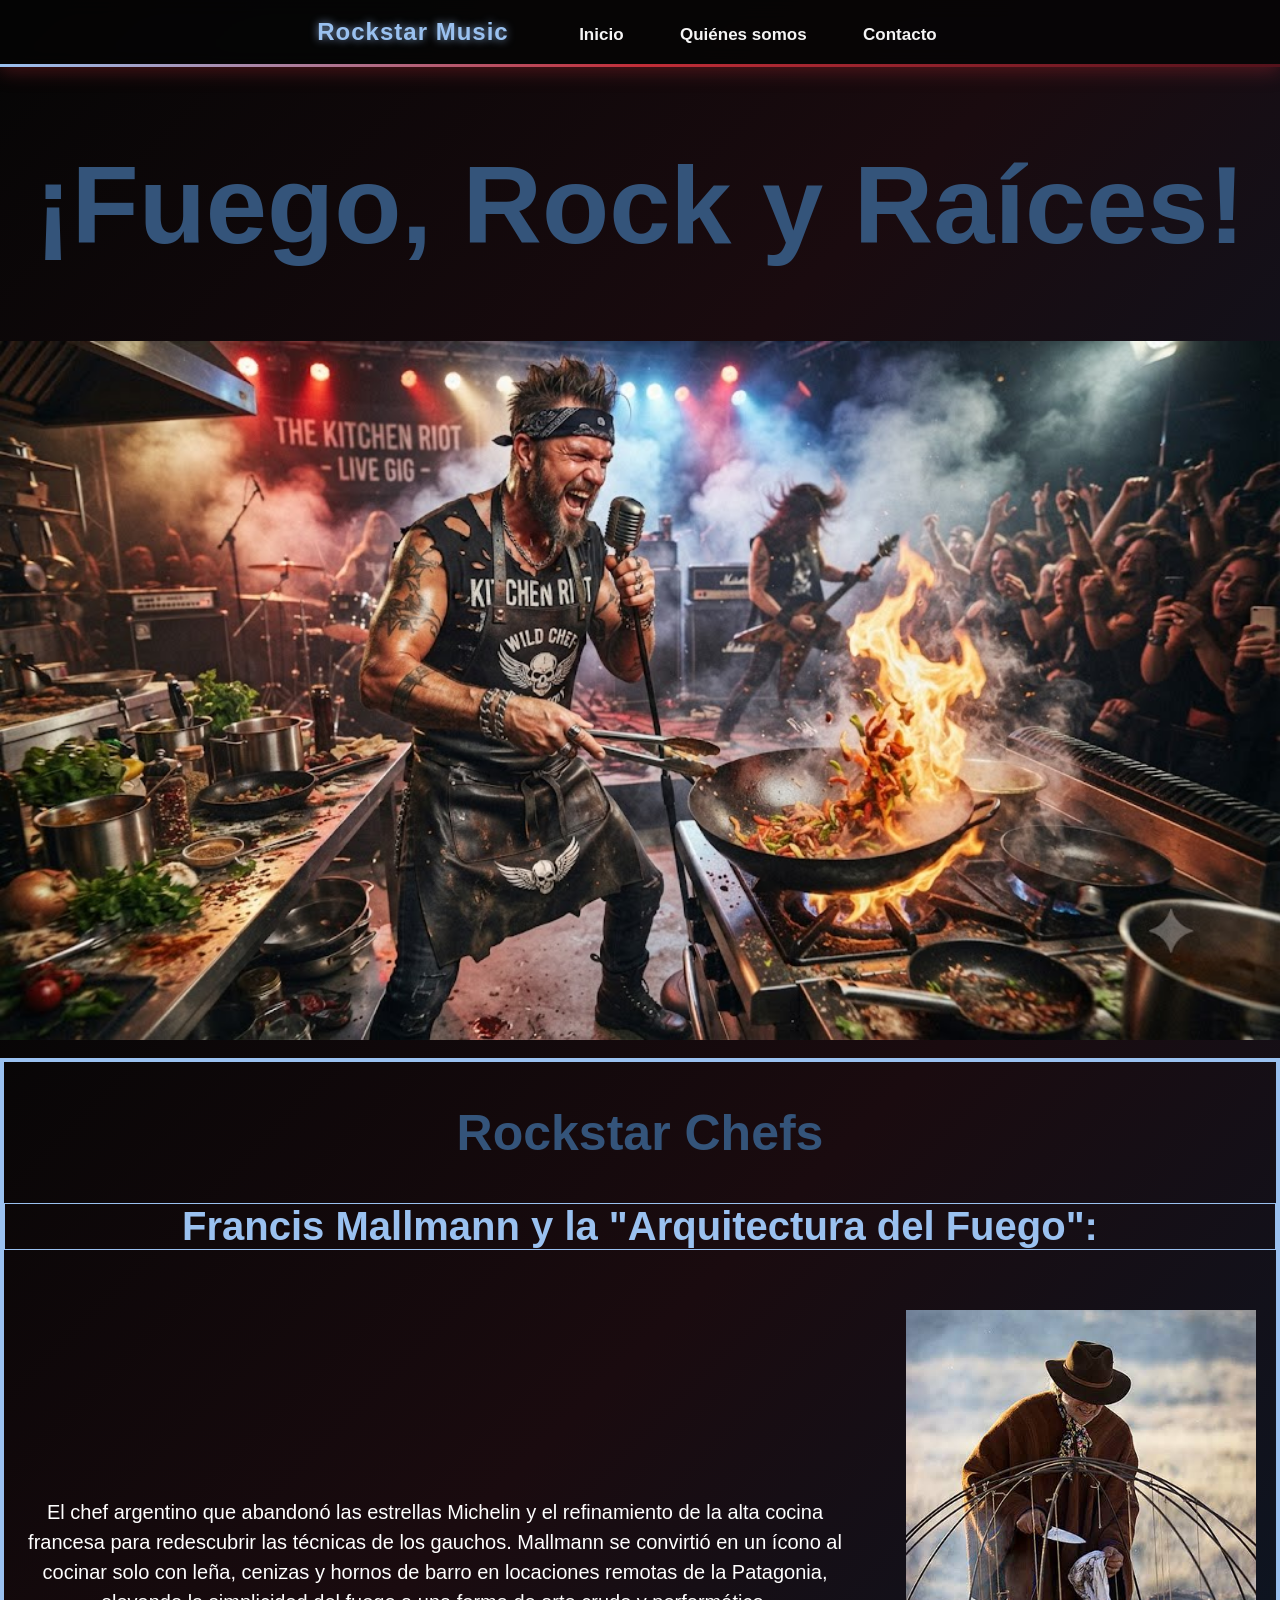
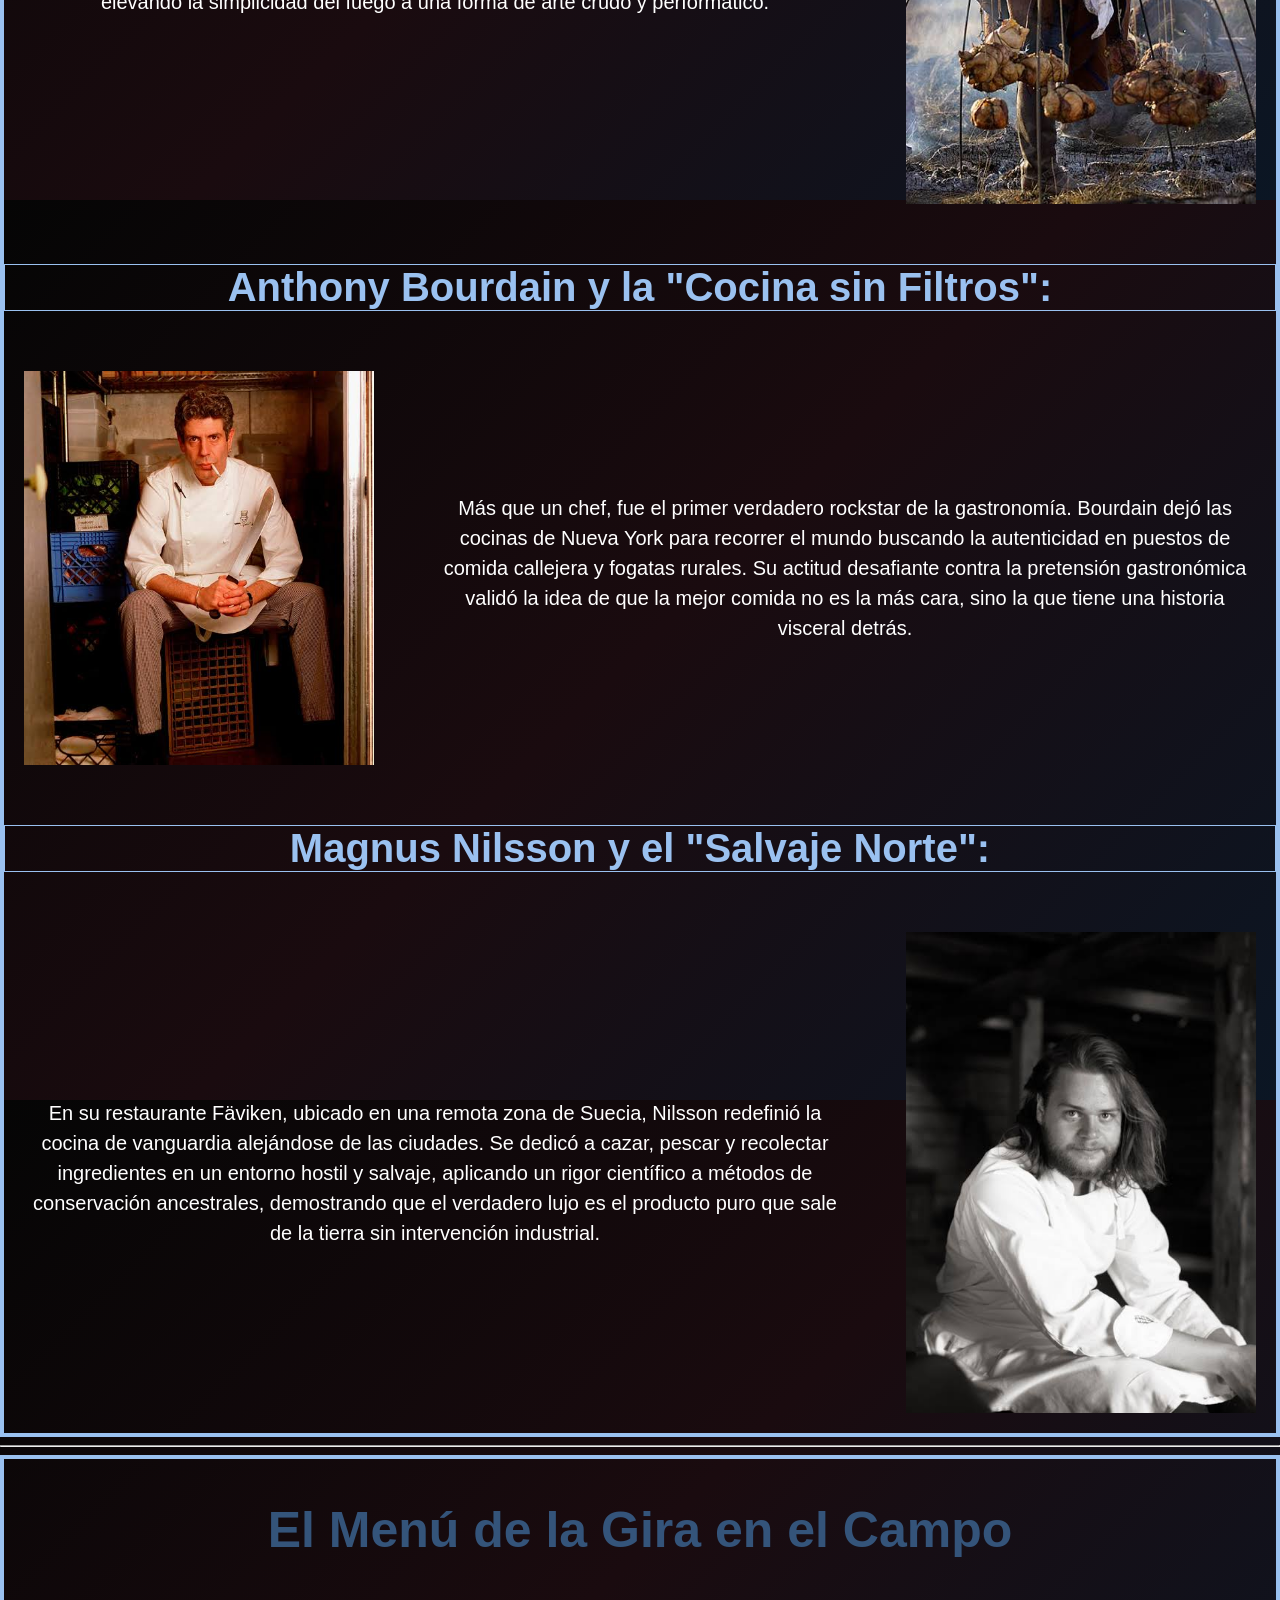
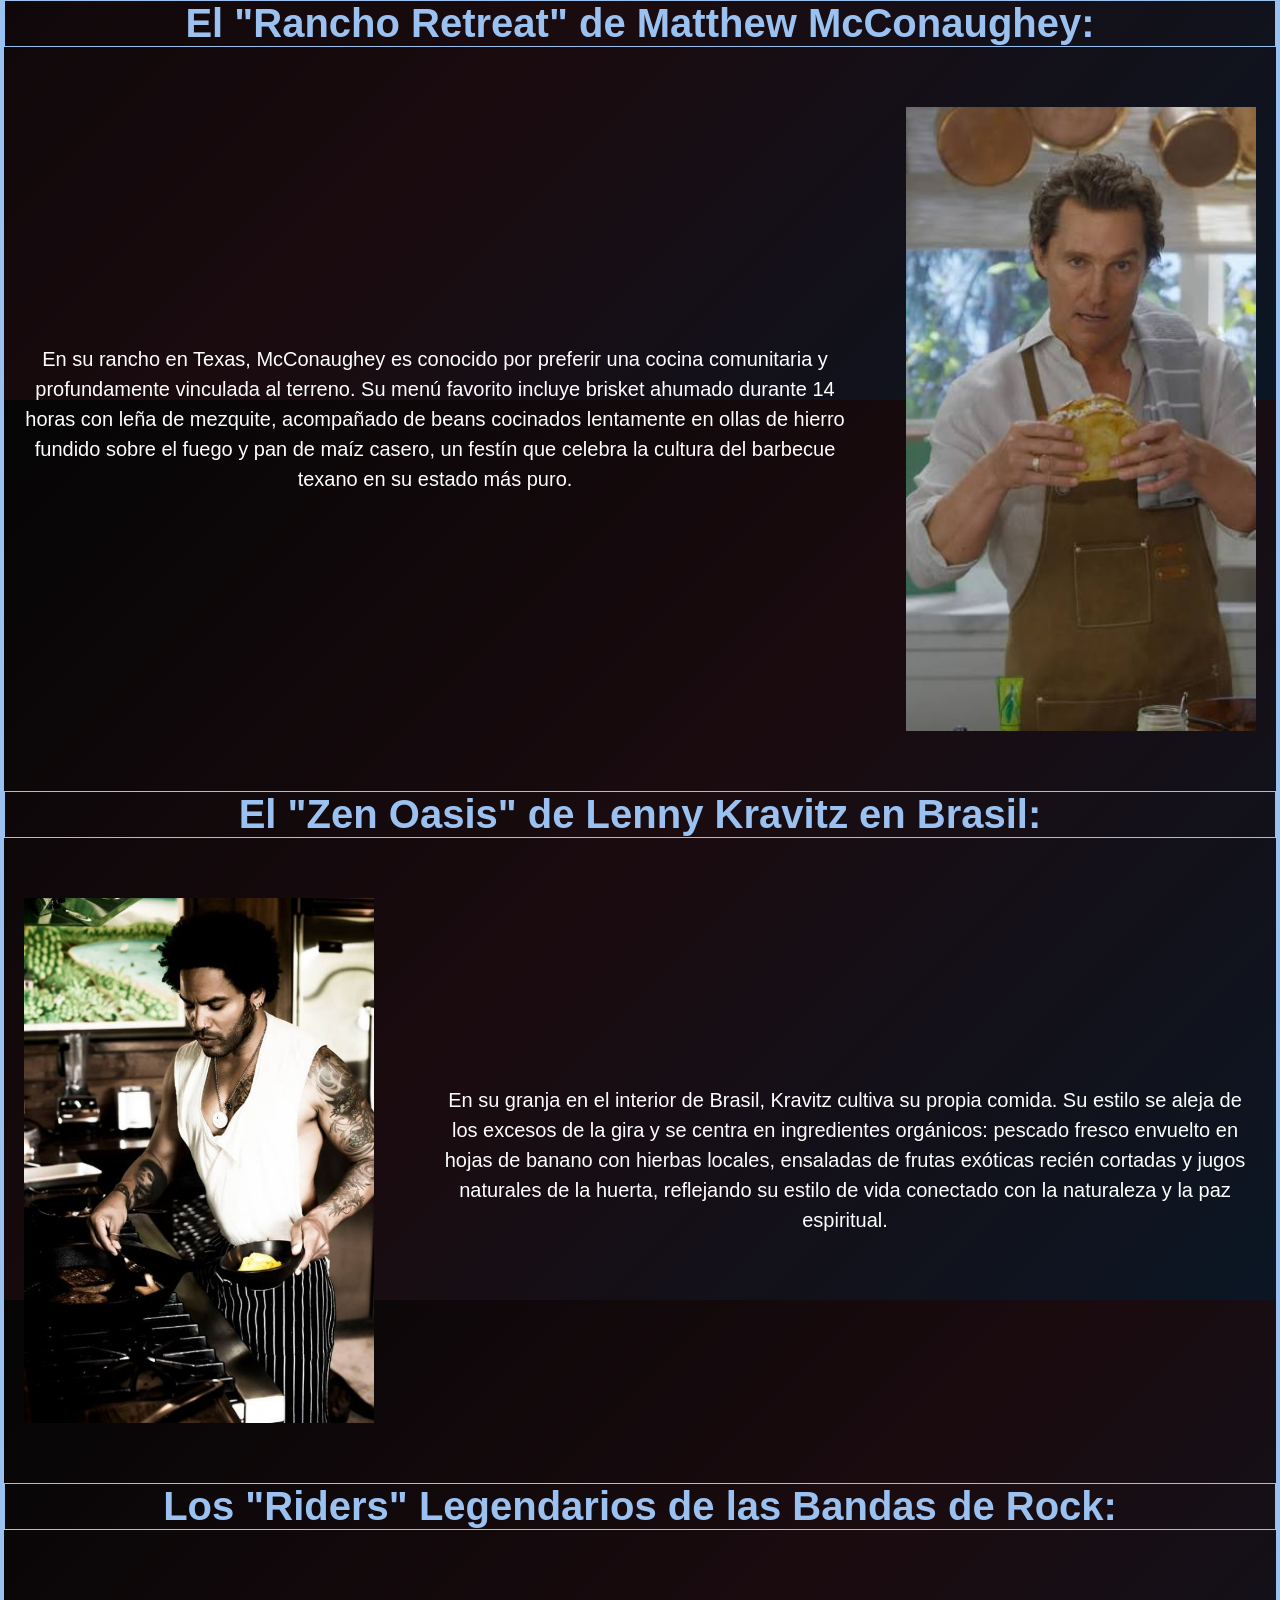
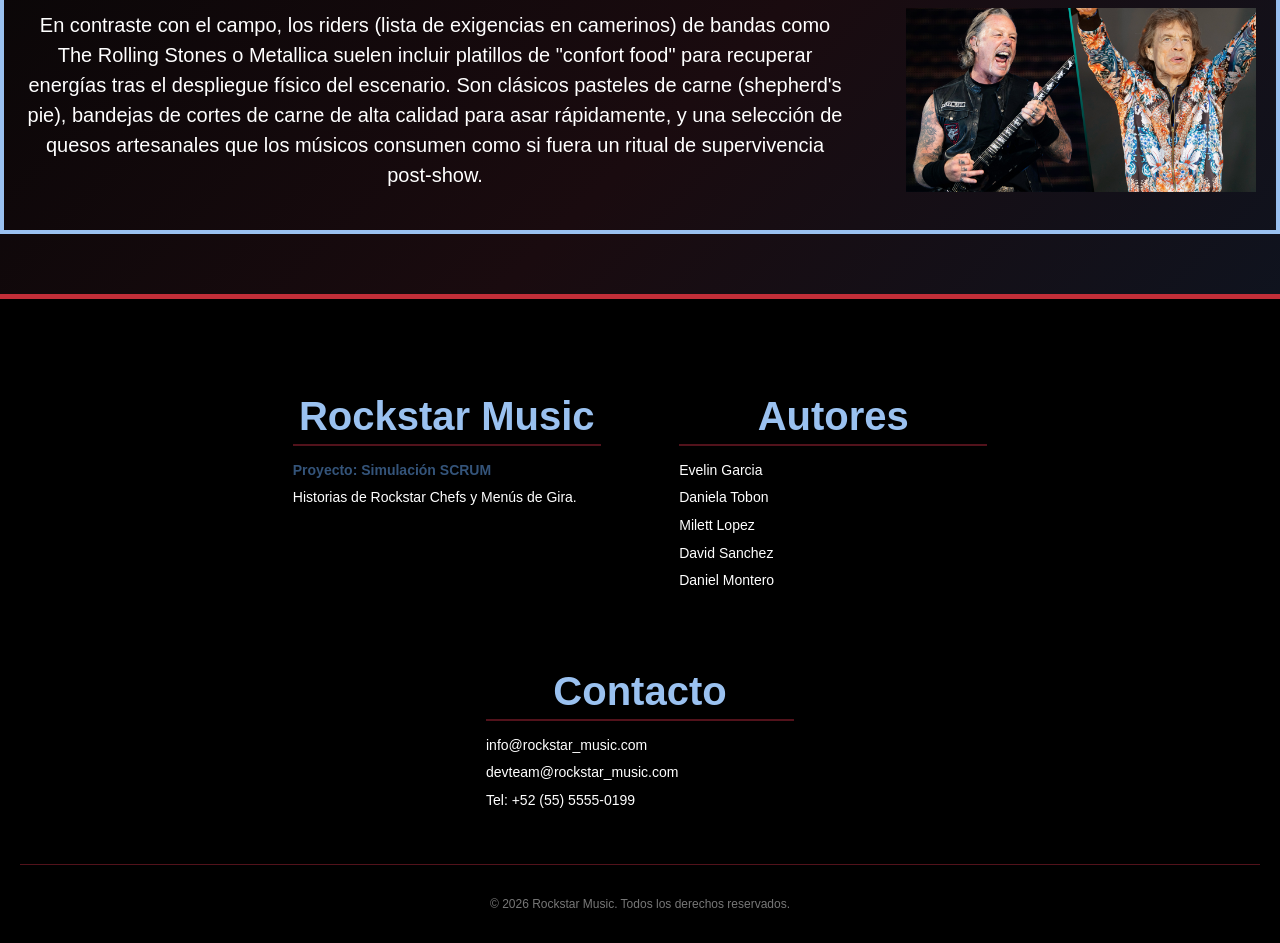
<file: index.html>
<!DOCTYPE html>
<html>

<head>
  <meta charset="utf-8">
  <meta name="viewport" content="width=device-width">
  <title>replit</title>
  <link rel="stylesheet" href="style.css">
</head>

<body>

  <nav>
    <span class="logo">Rockstar Music</span>
    <a href="index.html">Inicio</a>
    <a href="about.html">Quiénes somos</a>
    <a href="contact.html">Contacto</a>
  </nav>

  <main>
    <div class="portada">
      <h1>¡Fuego, Rock y Raíces!</h1>
      <img src="Pictures/Gemini-rock-cocina.jpg" class="imagen-portada">
    </div>
    
    <br>

    <section class="home">
      <div class="box">
        <h2>Rockstar Chefs</h2>
        <h3 class="name">Francis Mallmann y la "Arquitectura del Fuego":</h3>
        
        <div class="info">
          <div class="texto">  
            <p>El chef argentino que abandonó las estrellas Michelin y el refinamiento de la alta cocina francesa para redescubrir las técnicas de los gauchos. Mallmann se convirtió en un ícono al cocinar solo con leña, cenizas y hornos de barro en locaciones remotas de la Patagonia, elevando la simplicidad del fuego a una forma de arte crudo y performático.</p>
          </div>
          <img src="Pictures/Francis-Mallmann.jpg" class="imagen">
        </div>

        <h3 class="name">Anthony Bourdain y la "Cocina sin Filtros":</h3>
        
        <div class="info">
          <img src="Pictures/Anthony-Bourdain.jpg" class="imagen">
          <div class="texto">
            <p>Más que un chef, fue el primer verdadero rockstar de la gastronomía. Bourdain dejó las cocinas de Nueva York para recorrer el mundo buscando la autenticidad en puestos de comida callejera y fogatas rurales. Su actitud desafiante contra la pretensión gastronómica validó la idea de que la mejor comida no es la más cara, sino la que tiene una historia visceral detrás.</p>
          </div>
        </div>
    
        <h3 class="name">Magnus Nilsson y el "Salvaje Norte":</h3>
        
        <div class="info">
          <div class="texto">
            <p>En su restaurante Fäviken, ubicado en una remota zona de Suecia, Nilsson redefinió la cocina de vanguardia alejándose de las ciudades. Se dedicó a cazar, pescar y recolectar ingredientes en un entorno hostil y salvaje, aplicando un rigor científico a métodos de conservación ancestrales, demostrando que el verdadero lujo es el producto puro que sale de la tierra sin intervención industrial.</p>
          </div>
          <img src="Pictures/Magnus-Nilsson.jpg" class="imagen">
        </div>
      </div>
    </section>

    <hr>

    <section class="home">
      <div class="box">
        <h2>El Menú de la Gira en el Campo</h2>
        <h3 class="name">El "Rancho Retreat" de Matthew McConaughey:</h3>
        
        <div class="info">
          <div class="texto">  
            <p>En su rancho en Texas, McConaughey es conocido por preferir una cocina comunitaria y profundamente vinculada al terreno. Su menú favorito incluye brisket ahumado durante 14 horas con leña de mezquite, acompañado de beans cocinados lentamente en ollas de hierro fundido sobre el fuego y pan de maíz casero, un festín que celebra la cultura del barbecue texano en su estado más puro.</p>
          </div>
          <img src="Pictures/Matthew-McConaughey.jpg" class="imagen">
        </div>

        <h3 class="name">El "Zen Oasis" de Lenny Kravitz en Brasil:</h3>
        
        <div class="info">
          <img src="Pictures/Lenny-Kravitz.jpg" class="imagen">
          <div class="texto">
            <p>En su granja en el interior de Brasil, Kravitz cultiva su propia comida. Su estilo se aleja de los excesos de la gira y se centra en ingredientes orgánicos: pescado fresco envuelto en hojas de banano con hierbas locales, ensaladas de frutas exóticas recién cortadas y jugos naturales de la huerta, reflejando su estilo de vida conectado con la naturaleza y la paz espiritual.</p>
          </div>
        </div>
    
        <h3 class="name">Los "Riders" Legendarios de las Bandas de Rock:</h3>
        
        <div class="info">
          <div class="texto">
            <p>En contraste con el campo, los riders (lista de exigencias en camerinos) de bandas como The Rolling Stones o Metallica suelen incluir platillos de "confort food" para recuperar energías tras el despliegue físico del escenario. Son clásicos pasteles de carne (shepherd's pie), bandejas de cortes de carne de alta calidad para asar rápidamente, y una selección de quesos artesanales que los músicos consumen como si fuera un ritual de supervivencia post-show.</p>
          </div>
          <img src="Pictures/metallica-rolling.jpg" class="imagen">
        </div>
      </div>
    </section>
      
  </main>

  <footer class="pie-pagina">
    <div class="contenedor-footer">
      
      <div class="columna-footer">
        <h3>Rockstar Music</h3>
        <p class="proyecto-destacado">Proyecto: Simulación SCRUM</p>
        <p>Historias de Rockstar Chefs y Menús de Gira.</p>
      </div>

      <div class="columna-footer">
        <h3>Autores</h3>
        <p>Evelin Garcia</p> 
        <p>Daniela Tobon</p>
        <p>Milett Lopez</p>
        <p>David Sanchez</p>
        <p>Daniel Montero</p>
      </div>

      <div class="columna-footer">
        <h3>Contacto</h3>
        <p>info@rockstar_music.com</p>
        <p>devteam@rockstar_music.com</p>
        <p>Tel: +52 (55) 5555-0199</p>
      </div>

    </div>
    <div class="creditos-inferiores">
      <p>&copy; 2026 Rockstar Music. Todos los derechos reservados.</p>
    </div>
  </footer>

</body>

</html>
</file>
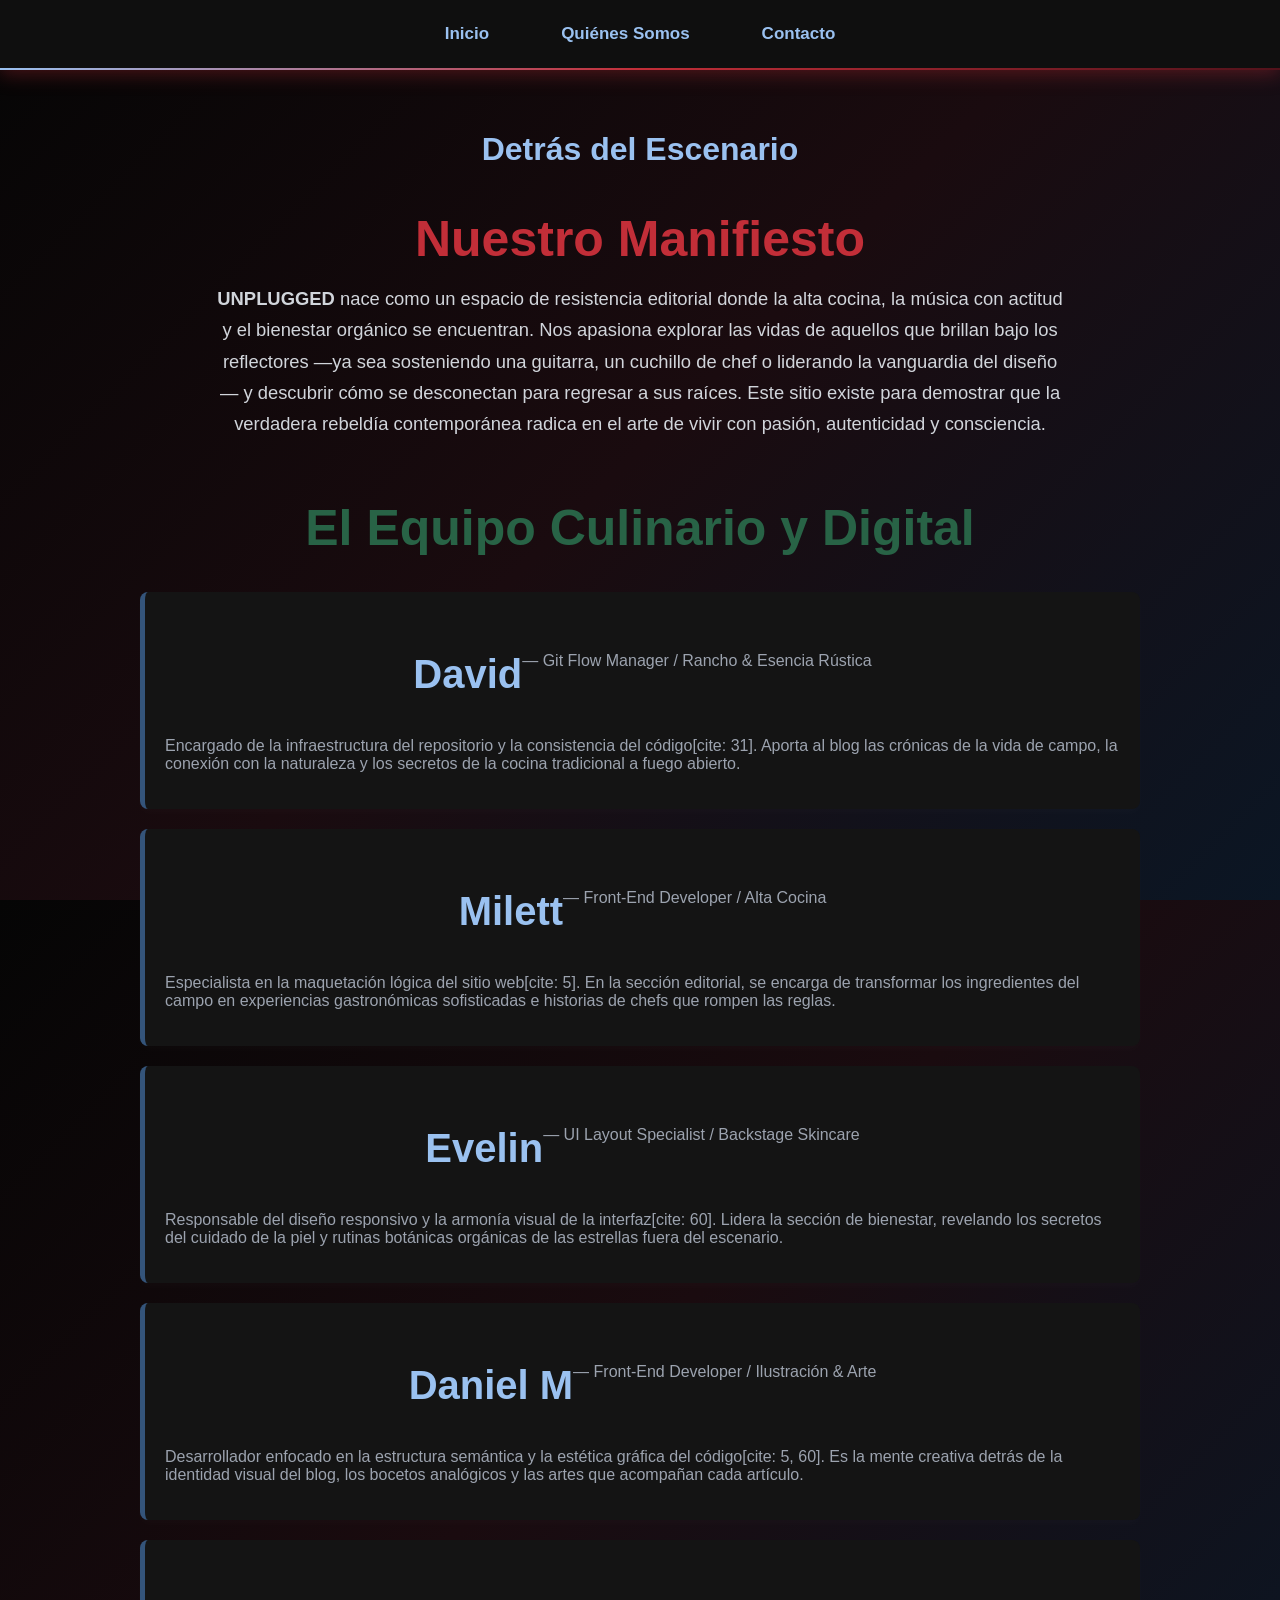
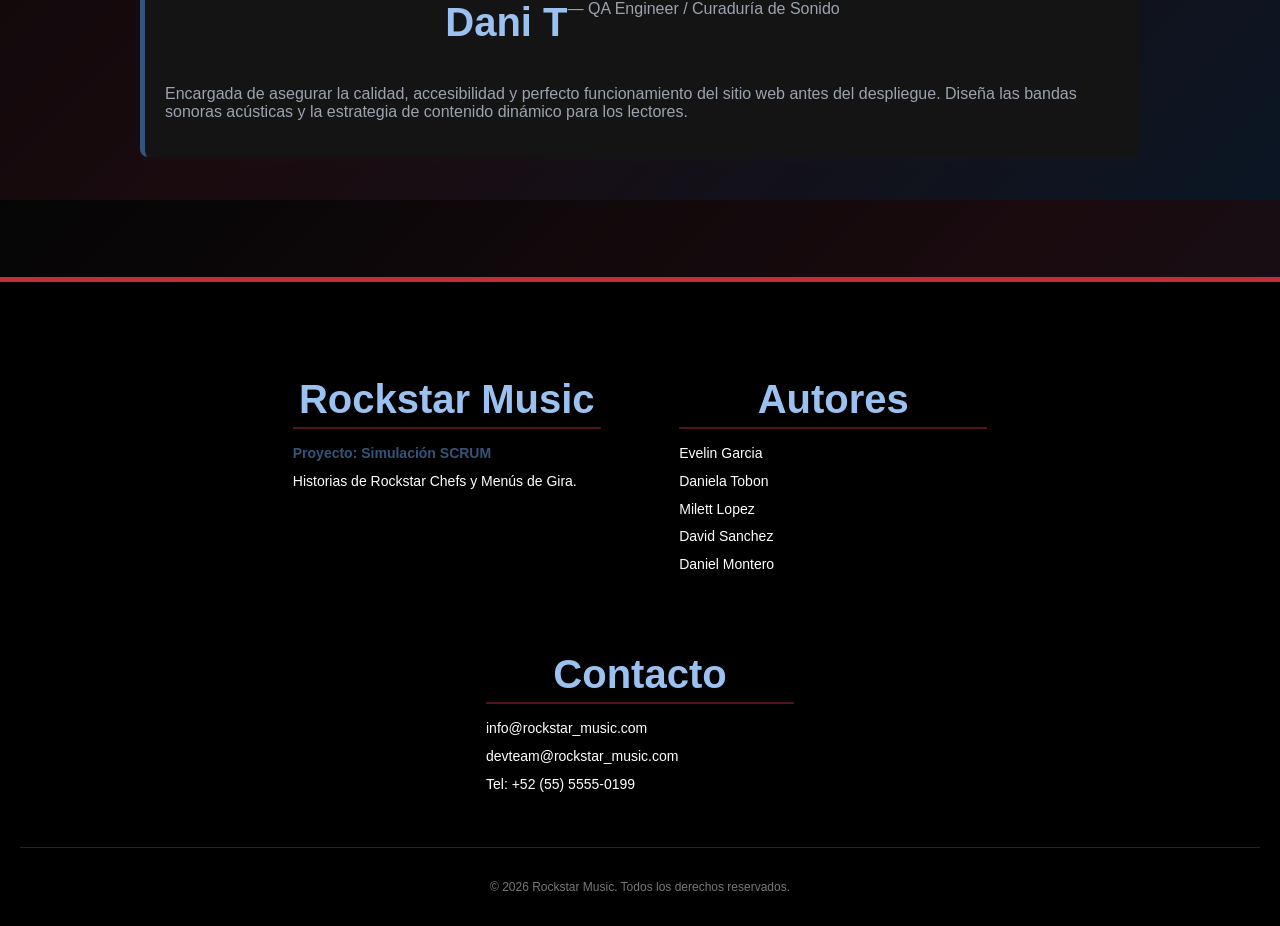
<file: about.html>
<!DOCTYPE html>
<html lang="es">
<head>
    <meta charset="UTF-8">
    <meta name="viewport" content="width=device-width, initial-scale=1.0">
    <title>Quiénes Somos | UNPLUGGED Blog</title>
    <link rel="stylesheet" href="style.css">
    <style>
        
        body {
            background-color: rgb(0, 0, 0); 
            color: rgb(245, 246, 248);     
            font-family: sans-serif;
            margin: 0;
            padding: 0;
        }

        .navbar {
            background-color: rgb(15, 15, 15) !important;
            display: flex;
            justify-content: center;
            gap: 20px;
            padding: 15px;
            position: sticky;
            top: 0;
            z-index: 1000;
            border-bottom: 2px solid rgb(82, 18, 27); 
        }

        .navbar a {
            color: rgb(154, 193, 240); 
            text-decoration: none;
            font-weight: bold;
        }

        
        .card-team {
            background-color: rgb(20, 20, 20); 
            padding: 20px; 
            border-radius: 8px; 
            border-left: 5px solid rgb(52, 84, 122);
            margin-bottom: 20px;
            box-shadow: 0 4px 10px rgba(255, 255, 255, 0.02);
        }

        .collaborator-link {
            color: rgb(154, 193, 240); 
            text-decoration: none;
            transition: color 0.2s ease;
        }

        .collaborator-link:hover {
            color: rgb(194, 46, 56); 
            text-decoration: underline;
        }

        footer {
            background-color: rgb(82, 18, 27); 
            color: rgb(245, 246, 248);
            text-align: center;
            padding: 20px;
            margin-top: 50px;
        }
    </style>
</head>
<body>

    <nav class="navbar">
        <a href="index.html">Inicio</a>
        <a href="about.html">Quiénes Somos</a>
        <a href="contact.html">Contacto</a>
    </nav>

    <main style="padding: 40px 20px; max-width: 1000px; margin: 0 auto;">
        
        <h1 style="text-align: center; margin-bottom: 40px; color: rgb(154, 193, 240);">Detrás del Escenario</h1>
        
        <section style="margin-bottom: 60px; text-align: center;">
            <h2 style="color: rgb(194, 46, 56); margin-bottom: 15px;">Nuestro Manifiesto</h2> <p style="font-size: 1.15rem; line-height: 1.7; max-width: 850px; margin: 0 auto; color: #d1d5db;">
                <strong>UNPLUGGED</strong> nace como un espacio de resistencia editorial donde la alta cocina, la música con actitud y el bienestar orgánico se encuentran. Nos apasiona explorar las vidas de aquellos que brillan bajo los reflectores —ya sea sosteniendo una guitarra, un cuchillo de chef o liderando la vanguardia del diseño— y descubrir cómo se desconectan para regresar a sus raíces. Este sitio existe para demostrar que la verdadera rebeldía contemporánea radica en el arte de vivir con pasión, autenticidad y consciencia.
            </p>
        </section>

        <section>
            <h2 style="text-align: center; margin-bottom: 35px; color: rgb(40, 99, 70);">El Equipo Culinario y Digital</h2> <div style="display: flex; flex-direction: column;">
                
                <article class="card-team">
                    <h3>
                        <a href="https://github.com/D-a-v-i-d-Vargas" target="_blank" class="collaborator-link">David</a> 
                        <span style="font-size: 1rem; font-weight: normal; color: #9ca3af;">— Git Flow Manager / Rancho & Esencia Rústica</span>
                    </h3>
                    <p style="color: #9ca3af;">Encargado de la infraestructura del repositorio y la consistencia del código[cite: 31]. Aporta al blog las crónicas de la vida de campo, la conexión con la naturaleza y los secretos de la cocina tradicional a fuego abierto.</p>
                </article>

                <article class="card-team">
                    <h3>
                        <a href="https://github.com/MilettLopez" target="_blank" class="collaborator-link">Milett</a> 
                        <span style="font-size: 1rem; font-weight: normal; color: #9ca3af;">— Front-End Developer / Alta Cocina</span>
                    </h3>
                    <p style="color: #9ca3af;">Especialista en la maquetación lógica del sitio web[cite: 5]. En la sección editorial, se encarga de transformar los ingredientes del campo en experiencias gastronómicas sofisticadas e historias de chefs que rompen las reglas.</p>
                </article>

                <article class="card-team">
                    <h3>
                        <a href="https://github.com/Evegr12" target="_blank" class="collaborator-link">Evelin</a> 
                        <span style="font-size: 1rem; font-weight: normal; color: #9ca3af;">— UI Layout Specialist / Backstage Skincare</span>
                    </h3>
                    <p style="color: #9ca3af;">Responsable del diseño responsivo y la armonía visual de la interfaz[cite: 60]. Lidera la sección de bienestar, revelando los secretos del cuidado de la piel y rutinas botánicas orgánicas de las estrellas fuera del escenario.</p>
                </article>

                <article class="card-team">
                    <h3>
                        <a href="https://github.com/Daniel-Mon-Fig" target="_blank" class="collaborator-link">Daniel M</a> 
                        <span style="font-size: 1rem; font-weight: normal; color: #9ca3af;">— Front-End Developer / Ilustración & Arte</span>
                    </h3>
                    <p style="color: #9ca3af;">Desarrollador enfocado en la estructura semántica y la estética gráfica del código[cite: 5, 60]. Es la mente creativa detrás de la identidad visual del blog, los bocetos analógicos y las artes que acompañan cada artículo.</p>
                </article>

                <article class="card-team">
                    <h3>
                        <a href="https://github.com/tobdany" target="_blank" class="collaborator-link">Dani T</a> 
                        <span style="font-size: 1rem; font-weight: normal; color: #9ca3af;">— QA Engineer / Curaduría de Sonido</span>
                    </h3>
                    <p style="color: #9ca3af;">Encargada de asegurar la calidad, accesibilidad y perfecto funcionamiento del sitio web antes del despliegue. Diseña las bandas sonoras acústicas y la estrategia de contenido dinámico para los lectores.</p>
                </article>

            </div>
        </section>

    </main>

    <footer class="pie-pagina">
        <div class="contenedor-footer">
          
          <div class="columna-footer">
            <h3>Rockstar Music</h3>
            <p class="proyecto-destacado">Proyecto: Simulación SCRUM</p>
            <p>Historias de Rockstar Chefs y Menús de Gira.</p>
          </div>
    
          <div class="columna-footer">
            <h3>Autores</h3>
            <p>Evelin Garcia</p>
            <p>Daniela Tobon</p>
            <p>Milett Lopez</p>
            <p>David Sanchez</p>
            <p>Daniel Montero</p>
          </div>
    
          <div class="columna-footer">
            <h3>Contacto</h3>
            <p>info@rockstar_music.com</p>
            <p>devteam@rockstar_music.com</p>
            <p>Tel: +52 (55) 5555-0199</p>
          </div>
    
        </div>
        
        <div class="creditos-inferiores">
          <p>&copy; 2026 Rockstar Music. Todos los derechos reservados.</p>
        </div>
    </footer>
    
</body>
</html>
</file>
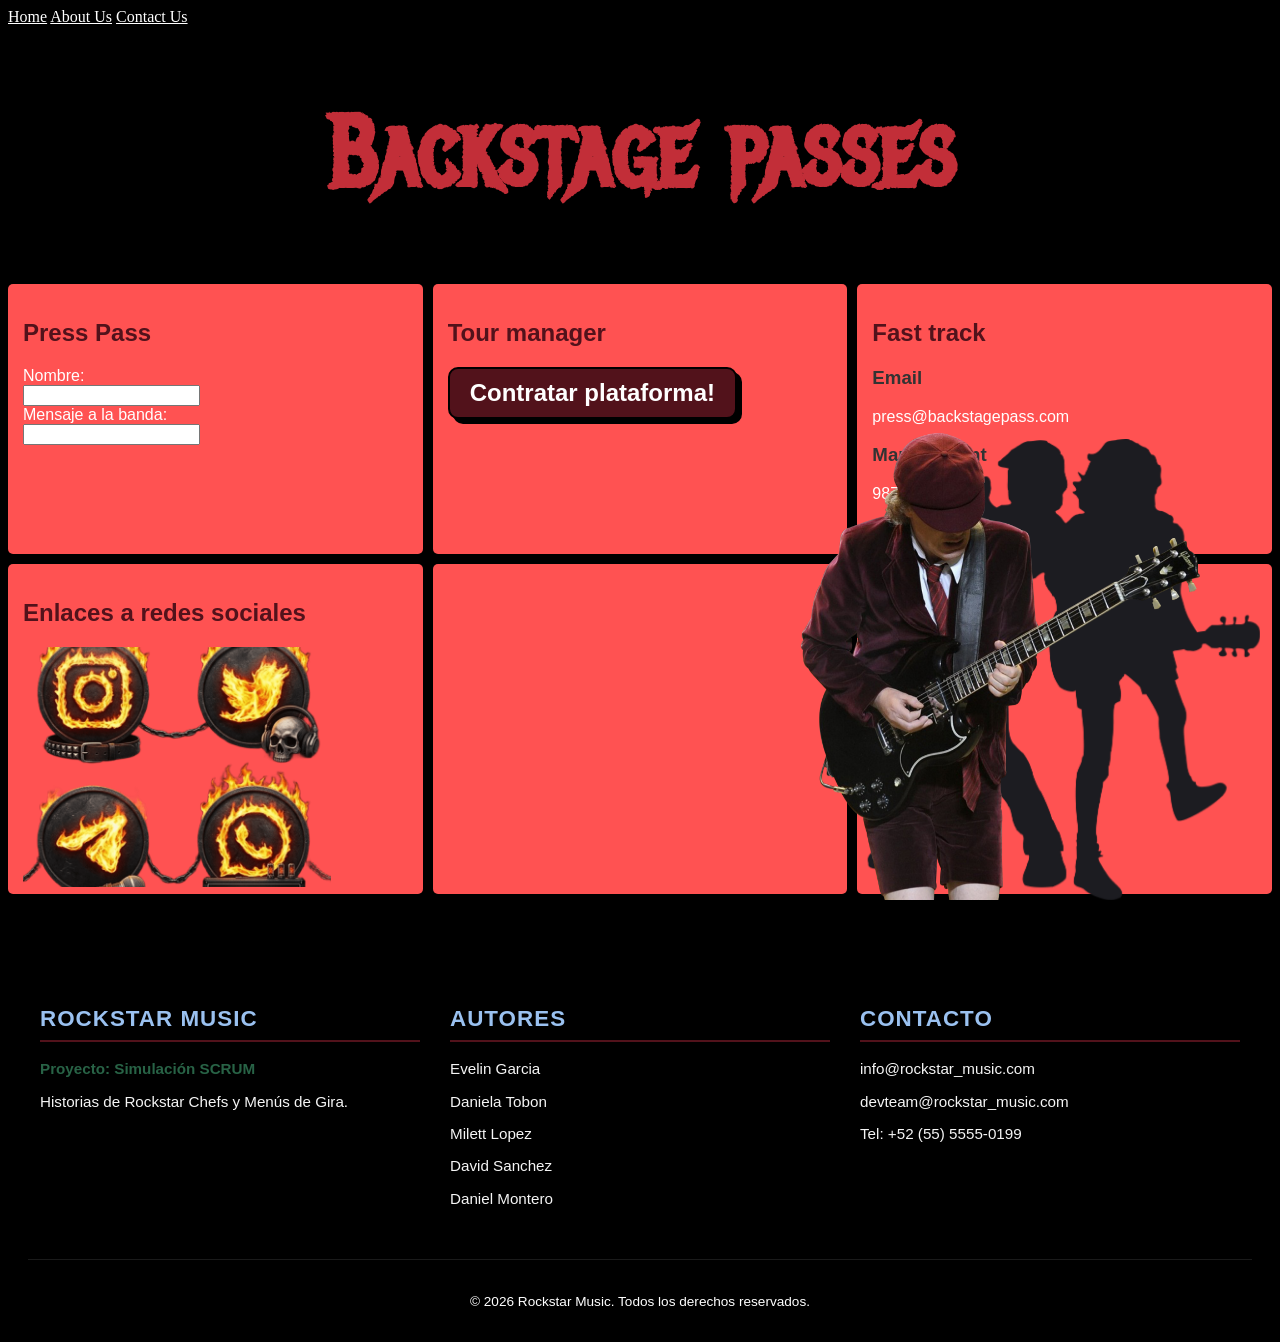
<file: contact.html>
<!doctype html>
<html>
	<head>
		<meta charset="utf-8" />
		<meta name="viewport" content="width=device-width" />
		<title>Contact us</title>
		<link
			href="https://fonts.googleapis.com/css2?family=Metal+Mania&display=swap"
			rel="stylesheet"
		/>
		<link rel="stylesheet" href="ContactStyle.css" />
		
        <style>
            .pie-pagina {
                background-color: #000000; 
                color: #ffffff;
                padding: 40px 20px 20px 20px;
                font-family: sans-serif;
                margin-top: 60px;
            }

            .contenedor-footer {
                max-width: 1200px;
                margin: 0 auto;
                display: flex;
                flex-wrap: wrap;
                justify-content: space-between;
                gap: 30px;
            }

            .columna-footer {
                flex: 1;
                min-width: 250px;
            }

            .columna-footer h3 {
                color: #9ac1f0; 
                font-size: 1.4rem;
                margin-bottom: 15px;
                border-bottom: 2px solid #52121b; 
                padding-bottom: 8px;
                text-transform: uppercase;
                letter-spacing: 1px;
            }

            .columna-footer p {
                font-size: 0.95rem;
                color: #f5f5f5;
                line-height: 1.6;
                margin: 8px 0;
            }

            .columna-footer .proyecto-destacado {
                color: #286346; 
                font-weight: bold;
            }

            .creditos-inferiores {
                text-align: center;
                margin-top: 40px;
                padding-top: 20px;
                border-top: 1px solid rgba(255, 255, 255, 0.1);
                font-size: 0.85rem;
                color: #9ca3af;
            }
        </style>
		

	</head>

	<body>
		<nav>
			<a href="index.html">Home</a>
			<a href="about.html">About Us</a>
			<a href="contact.html">Contact Us</a>
		</nav>

		<main>
			<h1 id="backstagePasses">Backstage passes</h1>
			<div class="container">
				<div>
					<h2>Press Pass</h2>
					<form>
						<label for="fname">Nombre:</label><br />
						<input type="text" id="fname" name="fname" /><br />
						<label for="lname">Mensaje a la banda:</label><br />
						<input type="text" id="lname" name="lname" />
					</form>
				</div>
				<div>
					<h2>Tour manager</h2>
					<button class="comic-button">Contratar plataforma!</button>
				</div>

				<div>
					<h2>Fast track</h2>
					<h3>Email</h3>
					<p>press@backstagepass.com</p>
					<h3>Management</h3>
					<p>9870000100</p>
				</div>

				<div>
					<h2>Enlaces a redes sociales</h2>
					<img src="Pic/contact.png" alt="Contacto" />
				</div>

				<div>
					<h2></h2>
					<h4></h4>
				</div>

				<div></div>
			</div>
		</main>
		
		<footer class="pie-pagina">
            <div class="contenedor-footer">
              
              <div class="columna-footer">
                <h3>Rockstar Music</h3>
                <p class="proyecto-destacado">Proyecto: Simulación SCRUM</p>
                <p>Historias de Rockstar Chefs y Menús de Gira.</p>
              </div>
        
              <div class="columna-footer">
                <h3>Autores</h3>
                <p>Evelin Garcia</p>
                <p>Daniela Tobon</p>
                <p>Milett Lopez</p>
                <p>David Sanchez</p>
                <p>Daniel Montero</p>
              </div>
        
              <div class="columna-footer">
                <h3>Contacto</h3>
                <p>info@rockstar_music.com</p>
                <p>devteam@rockstar_music.com</p>
                <p>Tel: +52 (55) 5555-0199</p>
              </div>
        
            </div>
            
            <div class="creditos-inferiores">
              <p>&copy; 2026 Rockstar Music. Todos los derechos reservados.</p>
            </div>
        </footer>

		<img src="Pic/shadow.png" alt="Icono Fijo" class="imagen-fija" />
		<img src="Pic/angus.png" alt="Icono Fijo" class="angus" />
	</body>
</html>
</file>
<file: style.css>
html {
    height: 100%;
    width: 100%;
  }

.portada {
  font-size: 55px;
  color: #34547A;
  text-align: center;
} 

.imagen-portada{
  display: block;
  margin: 0 auto;
  width: 100%;
  max-width: 1200;
}

h2 {
  font-size: 50px;
  color: #34547A;
  text-align: center;
} 

h3 {
  display: flex;
  font-size: 40px;
  color: #9AC1F0;
  justify-content: center;
}

.box{
  border: 4px solid #9AC1F0;
}

.name{
  border: 1px solid #9AC1F0;
}

.info{
  display: flex;
  align-items: center;
  justify-content: space-between;
  gap: 20px;
}

.texto{
  font-size: 20px;
  line-height: 1.5;
  margin: 20px;
  color: white;
  text-align: center;
  flex: 1;
}

.imagen{
  margin: 20px;
  width: 350px;
  object-fit: cover;
}

body {
  /* Fondo oscuro con degradado para estilo rockstar elegante */
  background: linear-gradient(135deg, #050505, #1a0b0f, #0b1624);

  /* Color del texto general */
  color: #f5f5f5;

  /* Quita el margen por defecto del navegador */
  margin: 0;

  /* Tipo de letra */
  font-family: Arial, sans-serif;
}
  
/* NAVBAR / MENÚ PRINCIPAL */
nav {
  /* Fondo oscuro semi-transparente tipo cristal */
  background: rgba(5, 5, 5, 0.85);

  /* Efecto borroso detrás del nav */
  backdrop-filter: blur(10px);

  /* Espacio interno: 18px arriba/abajo y 35px izquierda/derecha */
  padding: 18px 35px;

  /* Centra los links del menú */
  text-align: center;

  /* Menú visible al hacer scroll */
  position: sticky;

  /* El menú se queda fijo en la parte de arriba */
  top: 0;

  /* Evita que otros elementos se pongan encima del nav */
  z-index: 1000;

  /* Borde de abajo del menú degradado */
  border-bottom: 3px solid transparent;

  /* Degradado usando colores de la paleta */
  border-image: linear-gradient(90deg, #9AC1F0, #C22E38, #52121B) 1;

  /* Sombra roja/vino para efecto escenario */
  box-shadow: 0 4px 18px rgba(194, 46, 56, 0.35);
}

/* LINKS DEL NAVBAR */
nav a {
  /* Color claro para que contraste con el fondo oscuro */
  color: #f5f5f5;

  /* Quita el subrayado de los links */
  text-decoration: none;

  /* Espacio entre cada link */
  margin: 0 10px;

  /* Tamaño de letra */
  font-size: 17px;

  /* Texto en negritas */
  font-weight: bold;

  /* Espacio interno para que los links parezcan botones */
  padding: 9px 16px;

  /* Redondea las esquinas de los links */
  border-radius: 25px;

  /* Hace suave el cambio al pasar el mouse */
  transition: all 0.3s ease;
}

/* EFECTO HOVER */
nav a:hover {
  /* Rojo rockstar al pasar el mouse */
  background-color: #C22E38;

  /* Texto claro para contraste */
  color: #ffffff;

  /* Brillo alrededor del botón */
  box-shadow: 0 0 12px rgba(194, 46, 56, 0.8);

  /* Sube un poquito el botón sin afectar todo el nav */
  transform: translateY(-2px);
}

/* LOGO / NOMBRE DEL BLOG */
.logo {
  /* Azul claro para que parezca luz de escenario */
  color: #9AC1F0;

  /* Tamaño más grande que los links */
  font-size: 24px;

  /* Texto en negritas */
  font-weight: bold;

  /* Espacio entre el logo y los links */
  margin-right: 40px;

  /* Espaciado entre letras */
  letter-spacing: 1px;

  /* Brillo tipo neón */
  text-shadow: 0 0 8px rgba(154, 193, 240, 0.8);

}

.pie-pagina {
  background-color: #000000;       
  color: #ffffff;                  
  padding: 40px 20px 20px 20px;    
  margin-top: 60px;                
  border-top: 5px solid #C22E38;   
}

.contenedor-footer {
  max-width: 1100px;
  margin: 0 auto;                  
  text-align: center;              
}

.columna-footer {
  display: inline-block;           
  width: 28%;                      
  vertical-align: top;             
  text-align: left;                
  
  padding: 15px;                   
  margin: 0 2%;                    
}

.columna-footer h3 {
  color: #9AC1F0;                  
  margin-bottom: 15px;             
  border-bottom: 2px solid #52121B;   
  padding-bottom: 5px;
}

.columna-footer p {
  font-size: 14px;
  margin: 8px 0;                   
  line-height: 1.4;
}

.proyecto-destacado {
  font-weight: bold;
  color: #34547A; 
}

.creditos-inferiores {
  text-align: center;
  margin-top: 30px;                
  padding-top: 20px;               
  
  border-top: 1px solid #52121B;      
  color: #777777; 
  font-size: 12px;
}
</file>
<file: ContactStyle.css>
html {
	height: 100%;
	width: 100%;
}

a {
	color: white;
}

body {
	background-color: black;
}
h1 {
	font-family: "Metal Mania", system-ui;
	color: #c22e38;
	font-size: 100px;
	text-align: center;
}
h2 {
	color: #52121b;
}

p,
label {
	color: white;
}

footer {
	background-color: #52121b;
	bottom: 0px;
}

.imagen-fija {
	position: fixed;
	bottom: 0px;
	right: 20px;
	width: 400px;
	height: auto;
	z-index: 1000;
}

.angus {
	position: fixed;
	bottom: 0px;
	right: 80px;
	width: 400px;
	height: auto;
	z-index: 1000;
}

.container {
	display: grid;
	/*grid-template-columns: 200px 200px 200px;*/
	grid-template-columns: repeat(3, 1fr);
	grid-template-rows: 45% 55%;
	gap: 10px;
	height: 600px;
}

.container > div {
	background-color: #ff5252;
	/*border: 2px solid #0dcaf0;*/
	border-radius: 5px;
	padding: 15px;
	font-family: sans-serif;
	color: #333;
}

.container div img {
	width: 80%;
	height: 80%;
	object-fit: cover;
	display: block;
}

/* From Uiverse.io by Gautammsharma */
.comic-button {
	display: inline-block;
	padding: 10px 20px;
	font-size: 24px;
	font-weight: bold;
	text-align: center;
	text-decoration: none;
	color: #fff;
	background-color: #52121b;
	border: 2px solid #000;
	border-radius: 10px;
	box-shadow: 5px 5px 0px #000;
	transition: all 0.3s ease;
	cursor: pointer;
}

.comic-button:hover {
	background-color: #fff;
	color: #ff5252;
	border: 2px solid #ff5252;
	box-shadow: 5px 5px 0px #ff5252;
}

.comic-button:active {
	background-color: #fcf414;
	box-shadow: none;
	transform: translateY(4px);
}
</file>
